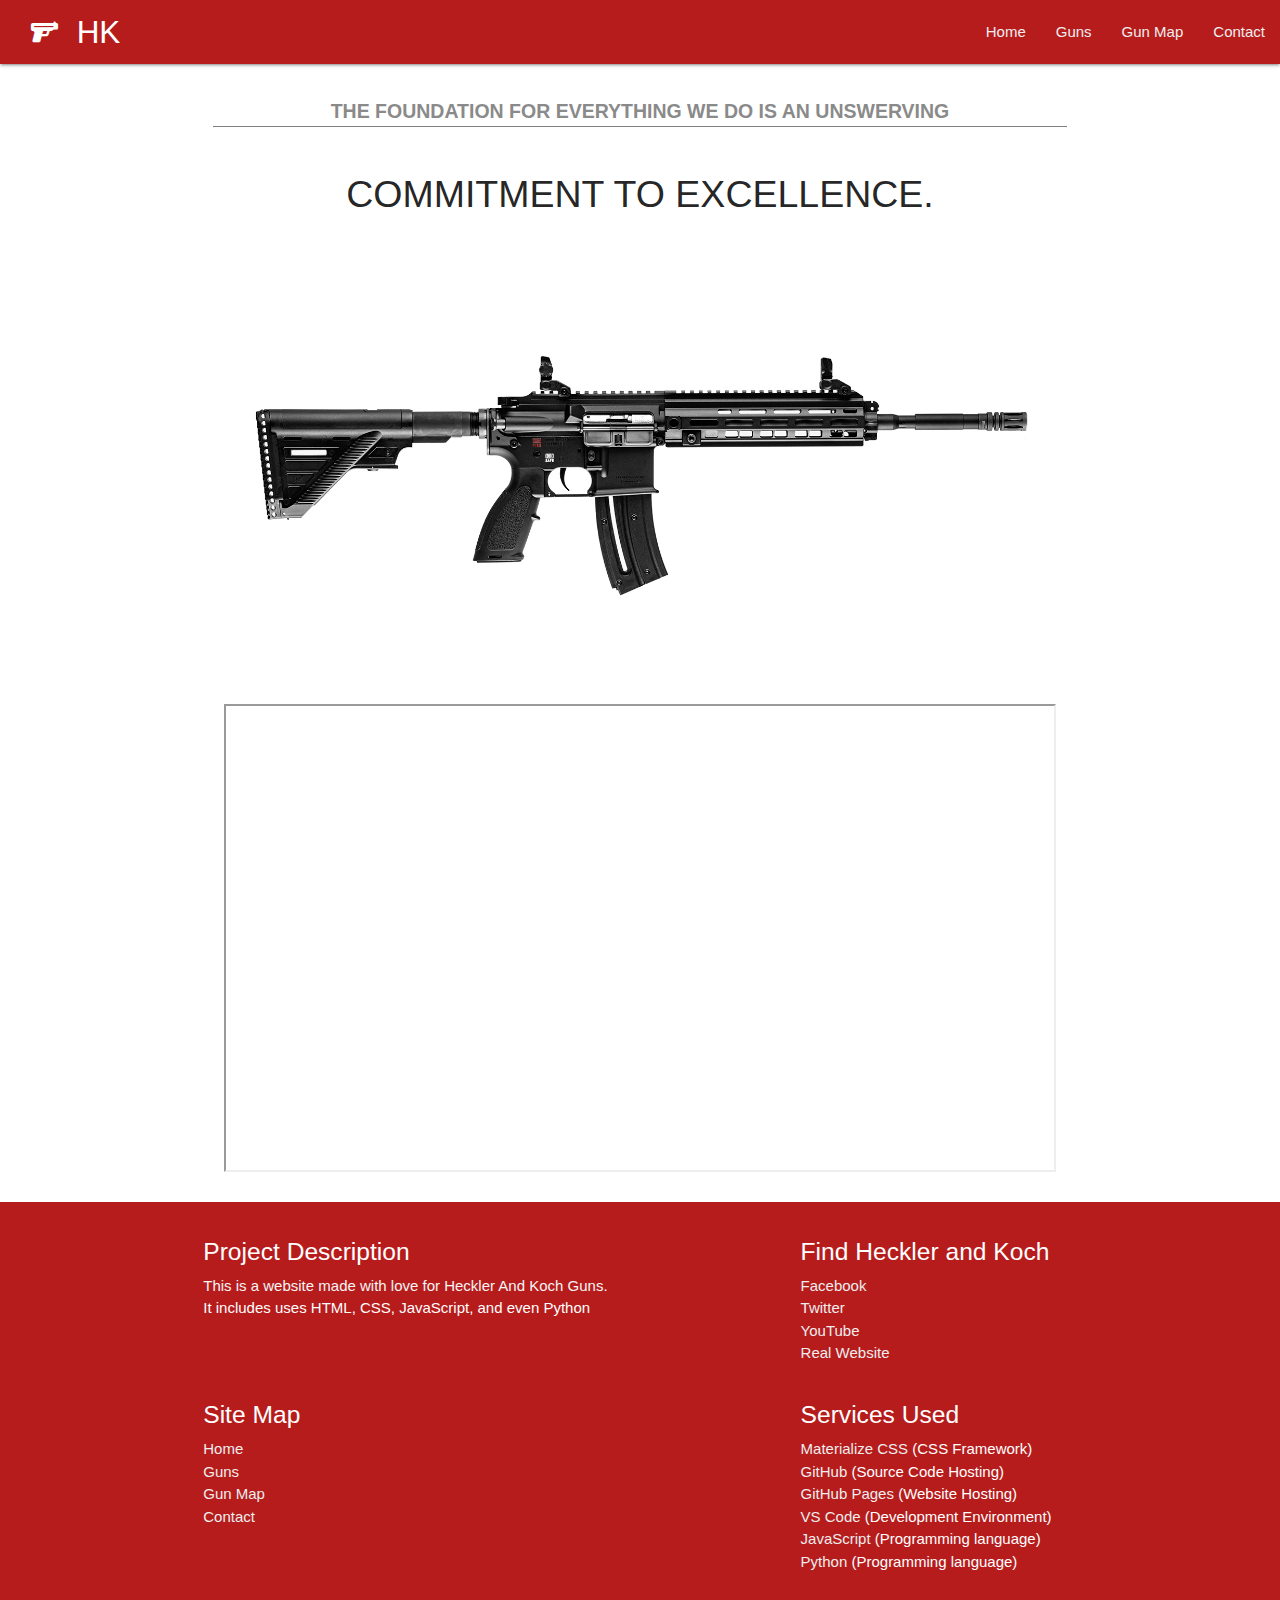
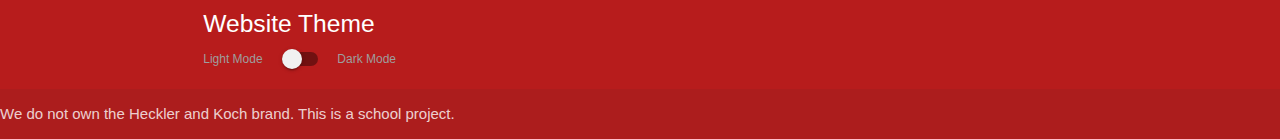
<file: docs/index.html>
<!DOCTYPE html>
<html lang="en">

  <head>
    <!-- Tab Details -->
    <title>HK Project</title>
    <link rel="shortcut icon" href="./images/hkmp5.png" type="image/x-icon">

    <!-- Meta -->
    <meta name="viewport" content="width=device-width, initial-scale=1.0">
    <meta charset="UTF-8">

    <!-- Stylesheets: MaterializeCSS + custom css -->
    <link rel="stylesheet" href="./css/materialize.min.css">
    <link rel="stylesheet" href="./css/index.css">

    <!-- Icons: Material + FontAwesome -->
    <link rel="stylesheet" href="https://fonts.googleapis.com/icon?family=Material+Icons">
    <link rel="stylesheet" href="https://cdnjs.cloudflare.com/ajax/libs/font-awesome/6.0.0/css/all.min.css" 
      integrity="sha512-9usAa10IRO0HhonpyAIVpjrylPvoDwiPUiKdWk5t3PyolY1cOd4DSE0Ga+ri4AuTroPR5aQvXU9xC6qOPnzFeg==" 
      crossorigin="anonymous" 
      referrerpolicy="no-referrer" />
    
  </head>
  
  <body class="light-bg">
    
    <header>

      <div class="navbar-fixed">
        <nav>
          <div class="nav-wrapper red darken-4">
            <div class="logo_adjust">
              <a href="#" class="brand-logo"> 
                <div class="container">
                  <div class="row">
                    <div class="col s6"><i class="fa-solid fa-gun"></i></div>
                    <div class="col s6">
                      <p>HK</p>
                    </div>
                  </div>
                </div>
              </a>
            </div>
            <a href="#" data-target="mobile-sidenav" class="sidenav-trigger"><i class="material-icons">menu</i></a>
            <ul class="right hide-on-med-and-down" id="main-navlist"></ul>
          </div>
        </nav>
      </div>
    
      <ul class="sidenav" id="mobile-sidenav"></ul>
    </header>

    <main class="mgn-2em">
      <div class="container">

        <div class="row">
          <div class="subtitle col s12">
            THE FOUNDATION FOR EVERYTHING WE DO IS AN UNSWERVING
          </div>
          <div class="title col s12">
            <h1>COMMITMENT TO EXCELLENCE.</h1>
          </div>
        </div>  

        <div class="row">
          <div class="col s12">
            <img src="./images/hkguns/HK416 .22 LR Rifle.jpg"
            alt="maingun"
            class="responsive-img"
            >
          </div>
        </div>

        <div class="row">
          <div class="col s12">
            <div class="video-container">
              <iframe
                width="600"
                height="600"
                src="//www.youtube.com/embed/pbImvaiXGFU"
                title="YouTube video player"
                allow="accelerometer; autoplay; clipboard-write; encrypted-media; gyroscope; picture-in-picture"
                allowfullscreen></iframe>
            </div>
          </div>
        </div>

      </div>
    </main>
    
    <footer class="page-footer red darken-4">
      <div class="container">
        <div class="row">

          <div class="col l6 s12">
            <h5 class="white-text">Project Description</h5>
            <p class="grey-text text-lighten-4"> This is a website made with love for Heckler And Koch Guns.</p>
            <p> It includes uses HTML, CSS, JavaScript, and even Python </p>
          </div>

          <div class="col l4 offset-l2 s12">
            <h5 class="white-text">Find Heckler and Koch</h5>
            <ul>
              <li><a class="grey-text text-lighten-3" href="https://www.facebook.com/hecklerandkoch/" target="_blank">Facebook</a></li>
              <li><a class="grey-text text-lighten-3" href="https://twitter.com/HecklerAndKoch" target="_blank">Twitter</a></li>
              <li><a class="grey-text text-lighten-3" href="https://www.youtube.com/user/HecklerKochTV" target="_blank">YouTube</a></li>
              <li><a class="grey-text text-lighten-3" href="https://www.heckler-koch.com/en.html">Real Website</a></li>
            </ul>
          </div>

        </div>

        <div class="row">
          <div class="col l6 s12">
            <h5 class="white-text">Site Map</h5>
            <ul id="footer-sitemap"></ul>
          </div>
          <div class="col l4 offset-l2 s12">
            <h5 class="white-text">Services Used</h5>
            <ul>
              <li>
                <a href="https://materializecss.com/" class="grey-text text-lighten-3">Materialize CSS</a> (CSS Framework)
              </li>
              <li>
                <a href="https://github.com/" class="grey-text text-lighten-3">GitHub</a> (Source Code Hosting)
              </li>
              <li>
                <a href="https://pages.github.com/" class="grey-text text-lighten-3">GitHub Pages</a> (Website Hosting)
              </li>
              <li>
                <a href="https://code.visualstudio.com/" class="grey-text text-lighten-3">VS Code</a> (Development Environment)
              </li>
              <li>
                <a href="https://www.javascript.com/" class="grey-text text-lighten-3">JavaScript</a> (Programming language)
              </li>
              <li>
                <a href="https://www.python.org/" class="grey-text text-lighten-3">Python</a> (Programming language)
              </li>
            </ul>
          </div>
        </div>

        <div class="row">
          <div class="col l6 s12">
            <h5 class="white-text">Website Theme</h5>
            <div class="switch">
              <label class="clr-white">
                Light Mode
                <input type="checkbox" id="site_darkmodetoggle">
                <span class="lever"></span>
                Dark Mode
              </label>
            </div>
          </div>
          
        </div>
      </div>
      <div class="footer-copyright">
        We do not own the Heckler and Koch brand. This is a school project.
      </div>
    </footer>

    <!-- Put the scripts in the bottom of Body to increase load time or something. -->
    <script src="./js/materialize.min.js" type="text/javascript"></script>
    <script src="./js/index.min.js" type="text/javascript"></script>
  </body>
</html>
</file>
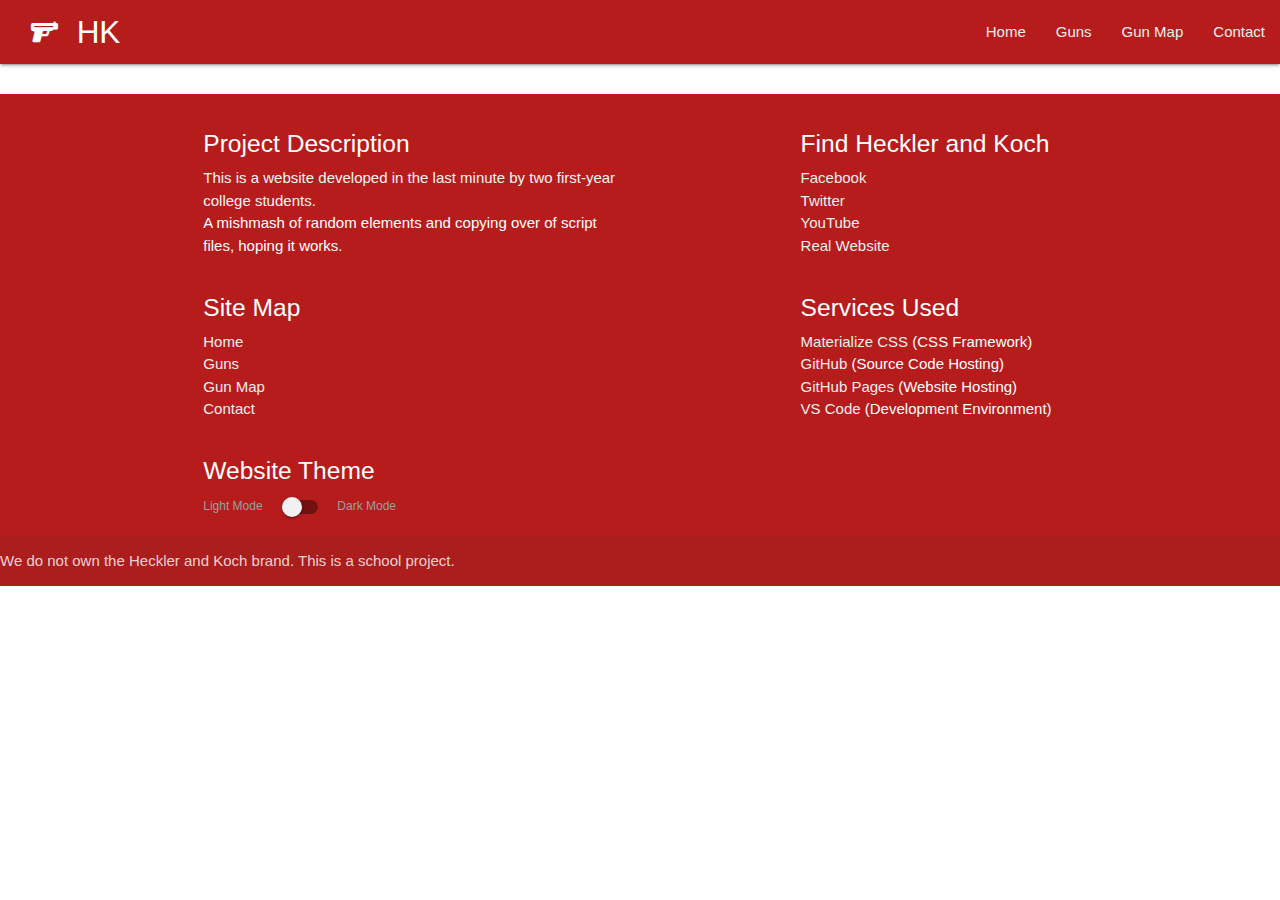
<file: docs/_template.html>
<!DOCTYPE html>
<html lang="en">
    <head>
        <!-- Tab Details -->
        <title>HK Project</title>
        <link rel="shortcut icon" href="./images/hkmp5.png" type="image/x-icon">

        <!-- Meta -->
        <meta name="viewport" content="width=device-width, initial-scale=1.0">
        <meta charset="UTF-8">

        <!-- Stylesheets: MaterializeCSS + custom css -->
        <link rel="stylesheet" href="./css/materialize.min.css">
        <link rel="stylesheet" href="./css/index.css">

        <!-- Icons: Material + FontAwesome -->
        <link rel="stylesheet" href="https://fonts.googleapis.com/icon?family=Material+Icons">
        <link rel="stylesheet" href="https://cdnjs.cloudflare.com/ajax/libs/font-awesome/6.0.0/css/all.min.css" 
            integrity="sha512-9usAa10IRO0HhonpyAIVpjrylPvoDwiPUiKdWk5t3PyolY1cOd4DSE0Ga+ri4AuTroPR5aQvXU9xC6qOPnzFeg==" 
            crossorigin="anonymous" 
            referrerpolicy="no-referrer" />
        
    </head>

    <body class="light-bg">

        <header>
            <div class="navbar-fixed">
                <nav>
                    <div class="nav-wrapper red darken-4">
                    <div class="logo_adjust">
                        <a href="#" class="brand-logo"> 
                        <div class="container">
                            <div class="row">

                            <div class="col s6"><i class="fa-solid fa-gun"></i></div>
                            <div class="col s6">
                                <p>HK</p>
                            </div>

                            </div>
                        </div>
                        </a>
                    </div>
                    <a href="#" data-target="mobile-sidenav" class="sidenav-trigger"><i class="material-icons">menu</i></a>
                    <ul class="right hide-on-med-and-down" id="main-navlist"></ul>
                    </div>
                </nav>
            </div>
            
            <ul class="sidenav" id="mobile-sidenav"></ul>
        </header>

        <main class="mgn-2em">

            <!-- Actual Site Content Here -->

        </main>
    
        <footer class="page-footer red darken-4">
            
            <div class="container">
            
                <div class="row">
            
                <div class="col l6 s12">
                    <h5 class="white-text">Project Description</h5>
                    <p class="grey-text text-lighten-4">
                    This is a website developed in the last minute by two first-year college students.
                    </p>
                    <p>
                    A mishmash of random elements and copying over of script files, hoping it works.
                    </p>
                </div>
            
                <div class="col l4 offset-l2 s12">
                    <h5 class="white-text">Find Heckler and Koch</h5>
                    <ul>
                    <li><a class="grey-text text-lighten-3" href="https://www.facebook.com/hecklerandkoch/" target="_blank">Facebook</a></li>
                    <li><a class="grey-text text-lighten-3" href="https://twitter.com/HecklerAndKoch" target="_blank">Twitter</a></li>
                    <li><a class="grey-text text-lighten-3" href="https://www.youtube.com/user/HecklerKochTV" target="_blank">YouTube</a></li>
                    <li><a class="grey-text text-lighten-3" href="https://www.heckler-koch.com/en.html">Real Website</a></li>
                    </ul>
                </div>
            
                </div>
            
                <div class="row">
                <div class="col l6 s12">
                    <h5 class="white-text">Site Map</h5>
                    <ul id="footer-sitemap"></ul>
                </div>
                <div class="col l4 offset-l2 s12">
                    <h5 class="white-text">Services Used</h5>
                    <ul>
                    <li><a href="" class="grey-text text-lighten-3">Materialize CSS</a> (CSS Framework)</li>
                    <li><a href="" class="grey-text text-lighten-3">GitHub</a> (Source Code Hosting)</li>
                    <li><a href="" class="grey-text text-lighten-3">GitHub Pages</a> (Website Hosting)</li>
                    <li><a href="" class="grey-text text-lighten-3">VS Code</a> (Development Environment)</li>
                    </ul>
                </div>
                </div>
            
                <div class="row">
                <div class="col l6 s12">
                    <h5 class="white-text">Website Theme</h5>
                    <div class="switch">
                    <label class="clr-white">
                        Light Mode
                        <input type="checkbox" id="site_darkmodetoggle">
                        <span class="lever"></span>
                        Dark Mode
                    </label>
                    </div>
                </div>
            
                </div>
            
            </div>
            
            <div class="footer-copyright">
            We do not own the Heckler and Koch brand. This is a school project.
            </div>

        </footer>

        <!-- Put the scripts in the bottom of Body to increase load time or something. -->
        <script src="./js/materialize.min.js" type="text/javascript"></script>
        <script src="./js/index.min.js" type="text/javascript"></script>
    </body>
</html>
</file>
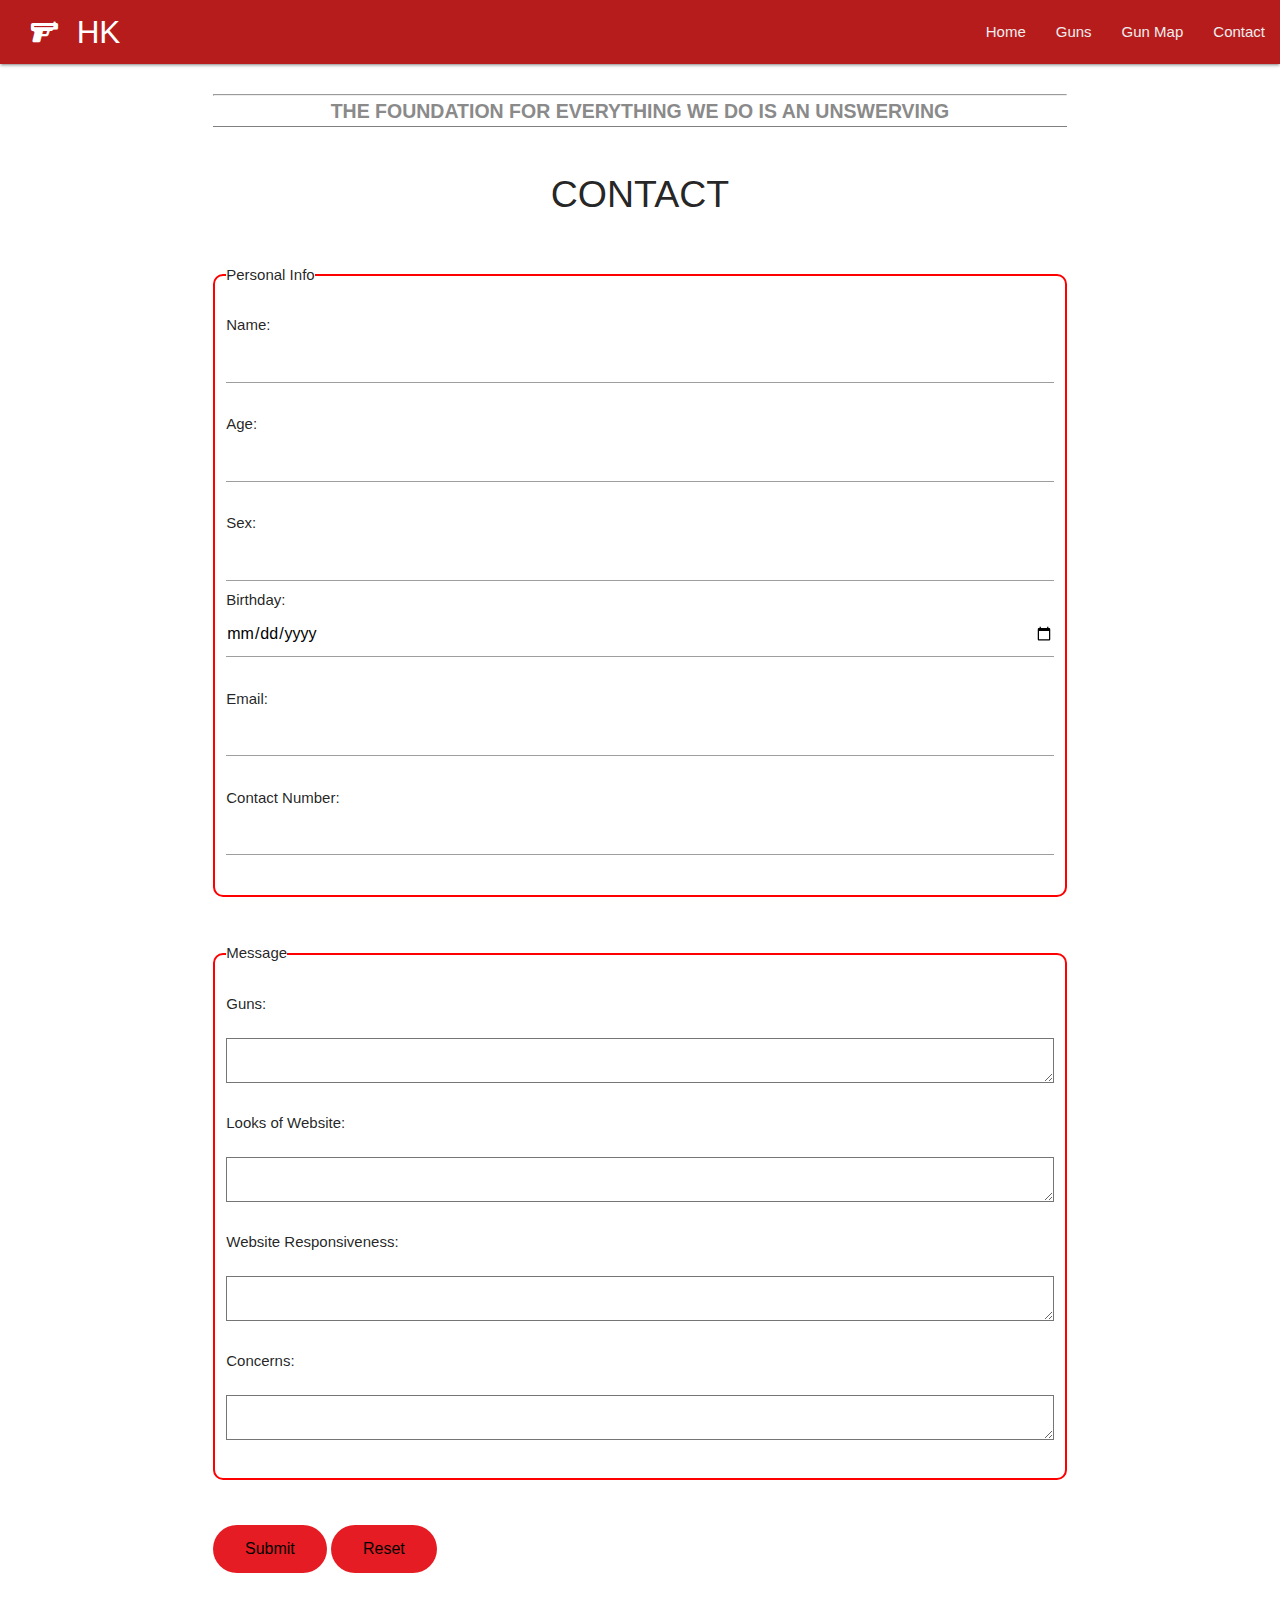
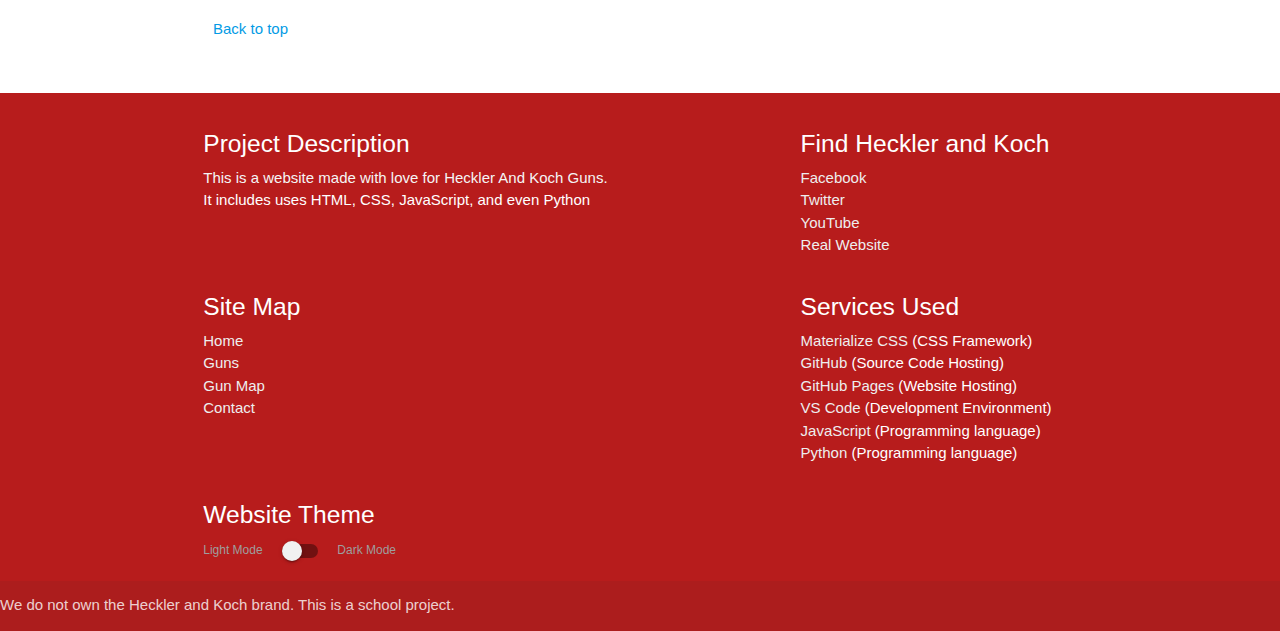
<file: docs/contact.html>
<!DOCTYPE html>
<html lang="en">
  <head>
    <!-- Tab Details -->
    <title>HK Project</title>
    <link rel="shortcut icon" href="./images/hkmp5.png" type="image/x-icon">
    <!-- Meta -->
    <meta name="viewport" content="width=device-width, initial-scale=1.0">
    <meta charset="UTF-8">
    <!-- Stylesheets: MaterializeCSS + custom css -->
    <link rel="stylesheet" href="./css/materialize.min.css">
    <link rel="stylesheet" href="./css/index.css">
    <!-- Icons: Material + FontAwesome -->
    <link rel="stylesheet" href="https://fonts.googleapis.com/icon?family=Material+Icons">
    <link rel="stylesheet" href="https://cdnjs.cloudflare.com/ajax/libs/font-awesome/6.0.0/css/all.min.css" integrity="sha512-9usAa10IRO0HhonpyAIVpjrylPvoDwiPUiKdWk5t3PyolY1cOd4DSE0Ga+ri4AuTroPR5aQvXU9xC6qOPnzFeg==" crossorigin="anonymous" referrerpolicy="no-referrer" />
  </head>
  <body class="light-bg">
    <header>
      <div class="navbar-fixed">
        <nav>
          <div class="nav-wrapper red darken-4">
            <div class="logo_adjust">
              <a href="#" class="brand-logo">
                <div class="container">
                  <div class="row">
                    <div class="col s6">
                      <i class="fa-solid fa-gun"></i>
                    </div>
                    <div class="col s6">
                      <p>HK</p>
                    </div>
                  </div>
                </div>
              </a>
            </div>
            <a href="#" data-target="mobile-sidenav" class="sidenav-trigger">
              <i class="material-icons">menu</i>
            </a>
            <ul class="right hide-on-med-and-down" id="main-navlist"></ul>
          </div>
        </nav>
      </div>
      <ul class="sidenav" id="mobile-sidenav"></ul>
    </header>
    <main class="mgn-2em">
      <div class="container">
        <div class="row">
          <div class="subtitle col s12"> THE FOUNDATION FOR EVERYTHING WE DO IS AN UNSWERVING </div>
          <div class="title col s12">
            <h1>CONTACT</h1>
            <br>
          </div>
          <div class="form">
            <hr />
            <form method="post" action="" autocomplete="on">
              <br />
              <br />
              <div class="textinfo">
                <br />
                <br />
                <fieldset>
                  <legend align=left>Personal Info</legend>
                  <br /> Name: <input type=text name="pangalan" size=15 maxlength=20>
                  <br />
                  <br /> Age: <input type=text name="pangalan" size=2 maxlength=3>
                  <br />
                  <br /> Sex: <input type=text name="sex">
                  <br /> Birthday: <input type=date name="bday">
                  <br />
                  <br /> Email: <input type=email name="email" rows="4" cols="100" maxlength=100>
                  <br />
                  <br /> Contact Number: <input type=text name="contactnumber">
                  <br />
                  <br />
                </fieldset>
                <br />
                <br />
                <fieldset>
                  <legend align=left>Message</legend>
                  <br /> Guns: <br />
                  <br />
                  <textarea rows=20 cols=100 id="suggest"></textarea>
                  <br />
                  <br /> Looks of Website: <br />
                  <br />
                  <textarea rows=20 cols=100 id="suggest"></textarea>
                  <br />
                  <br /> Website Responsiveness: <br />
                  <br />
                  <textarea rows=20 cols=100 id="suggest"></textarea>
                  <br />
                  <br /> Concerns: <br />
                  <br />
                  <textarea rows=20 cols=100 id="suggest"></textarea>
                  <br />
                  <br />
                </fieldset>
                <br />
                <br />
                <input class="button" type=submit value=Submit>
                <input class="button" type=reset value=Reset>
            </form>
            <br />
            <br />
            <br />
            <a href="#top">Back to top</a>
          </div>
          <br>
        </div>
    </main>
    <footer class="page-footer red darken-4">
      <div class="container">
        <div class="row">
          <div class="col l6 s12">
            <h5 class="white-text">Project Description</h5>
            <p class="grey-text text-lighten-4"> This is a website made with love for Heckler And Koch Guns.</p>
            <p> It includes uses HTML, CSS, JavaScript, and even Python </p>
          </div>
          <div class="col l4 offset-l2 s12">
            <h5 class="white-text">Find Heckler and Koch</h5>
            <ul>
              <li>
                <a class="grey-text text-lighten-3" href="https://www.facebook.com/hecklerandkoch/" target="_blank">Facebook</a>
              </li>
              <li>
                <a class="grey-text text-lighten-3" href="https://twitter.com/HecklerAndKoch" target="_blank">Twitter</a>
              </li>
              <li>
                <a class="grey-text text-lighten-3" href="https://www.youtube.com/user/HecklerKochTV" target="_blank">YouTube</a>
              </li>
              <li>
                <a class="grey-text text-lighten-3" href="https://www.heckler-koch.com/en.html">Real Website</a>
              </li>
            </ul>
          </div>
        </div>
        <div class="row">
          <div class="col l6 s12">
            <h5 class="white-text">Site Map</h5>
            <ul id="footer-sitemap"></ul>
          </div>
          <div class="col l4 offset-l2 s12">
            <h5 class="white-text">Services Used</h5>
            <ul>
              <li>
                <a href="https://materializecss.com/" class="grey-text text-lighten-3">Materialize CSS</a> (CSS Framework)
              </li>
              <li>
                <a href="https://github.com/" class="grey-text text-lighten-3">GitHub</a> (Source Code Hosting)
              </li>
              <li>
                <a href="https://pages.github.com/" class="grey-text text-lighten-3">GitHub Pages</a> (Website Hosting)
              </li>
              <li>
                <a href="https://code.visualstudio.com/" class="grey-text text-lighten-3">VS Code</a> (Development Environment)
              </li>
              <li>
                <a href="https://www.javascript.com/" class="grey-text text-lighten-3">JavaScript</a> (Programming language)
              </li>
              <li>
                <a href="https://www.python.org/" class="grey-text text-lighten-3">Python</a> (Programming language)
              </li>
            </ul>
          </div>
        </div>
        <div class="row">
          <div class="col l6 s12">
            <h5 class="white-text">Website Theme</h5>
            <div class="switch">
              <label class="clr-white"> Light Mode <input type="checkbox" id="site_darkmodetoggle">
                <span class="lever"></span> Dark Mode </label>
            </div>
          </div>
        </div>
      </div>
      <div class="footer-copyright"> We do not own the Heckler and Koch brand. This is a school project. </div>
    </footer>
    <!-- Put the scripts in the bottom of Body to increase load time or something. -->
    <script src="./js/materialize.min.js" type="text/javascript"></script>
    <script src="./js/index.min.js" type="text/javascript"></script>
  </body>
</html>
</file>
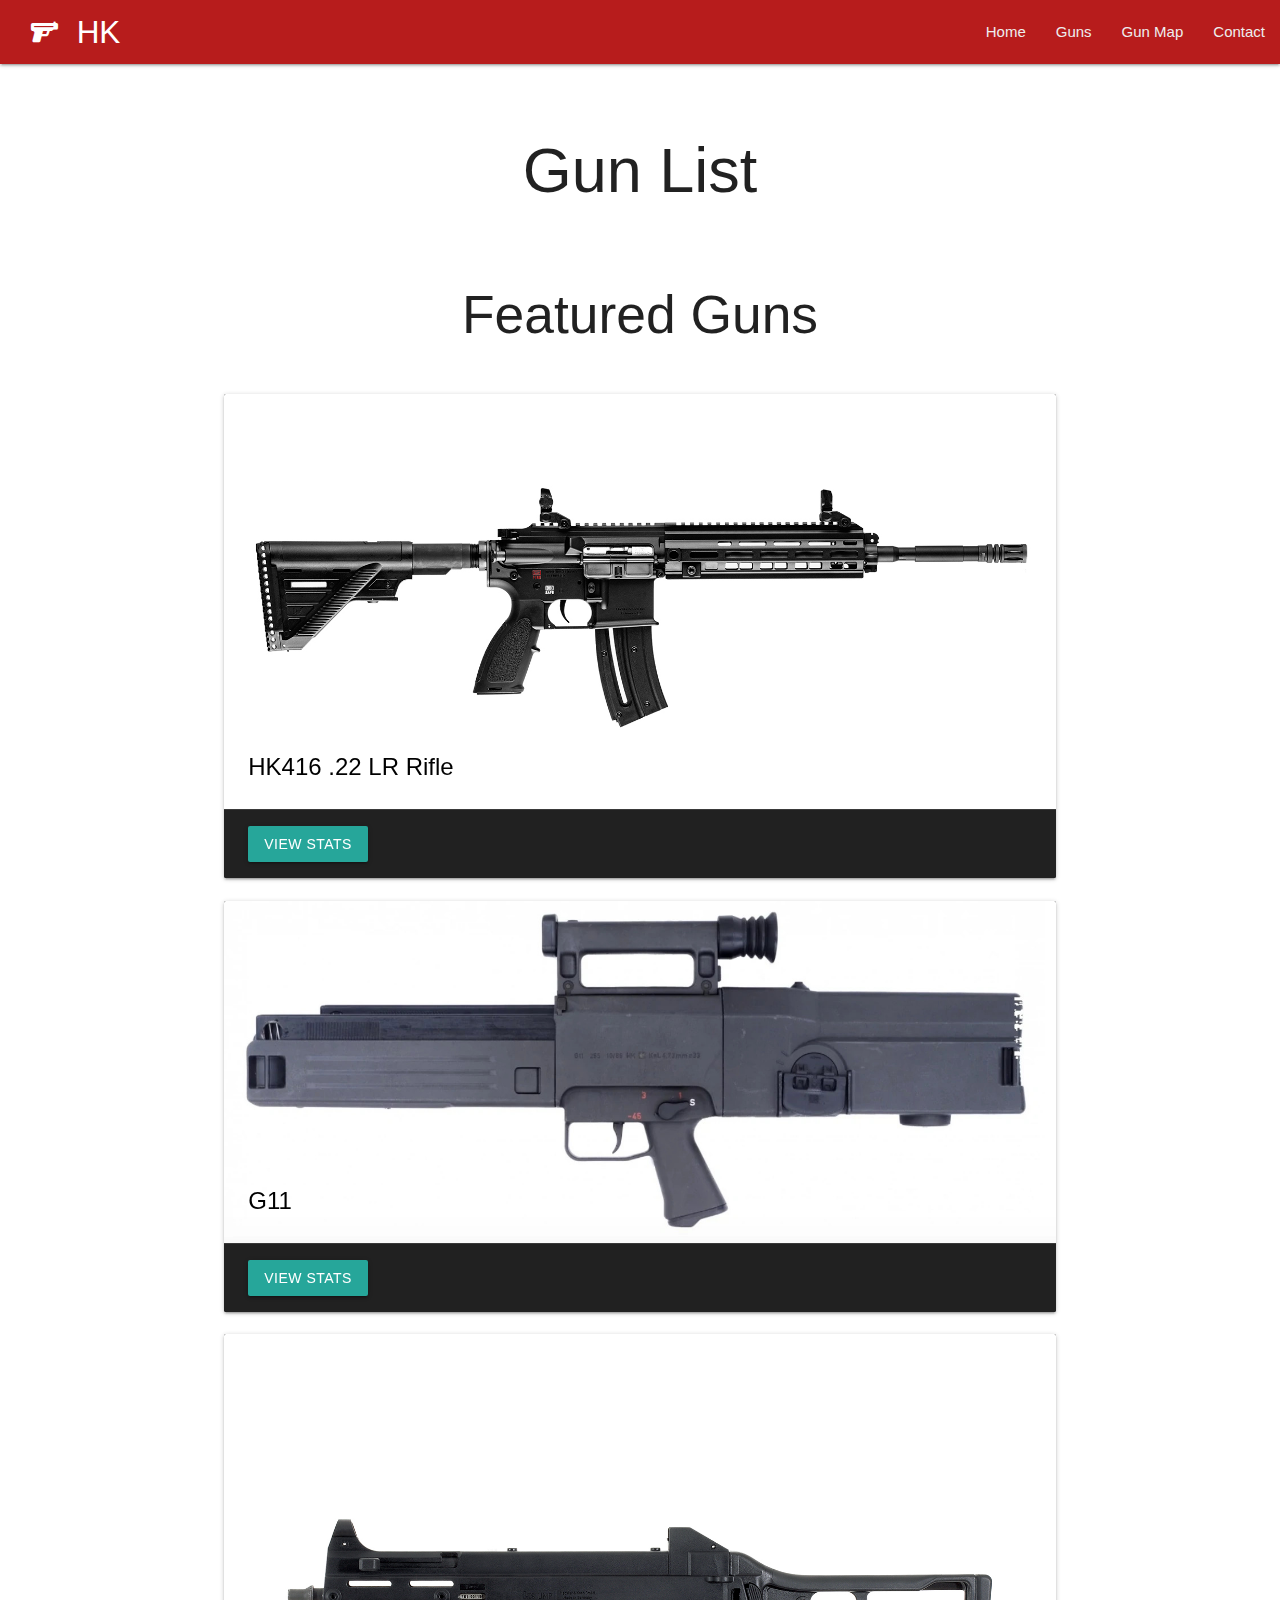
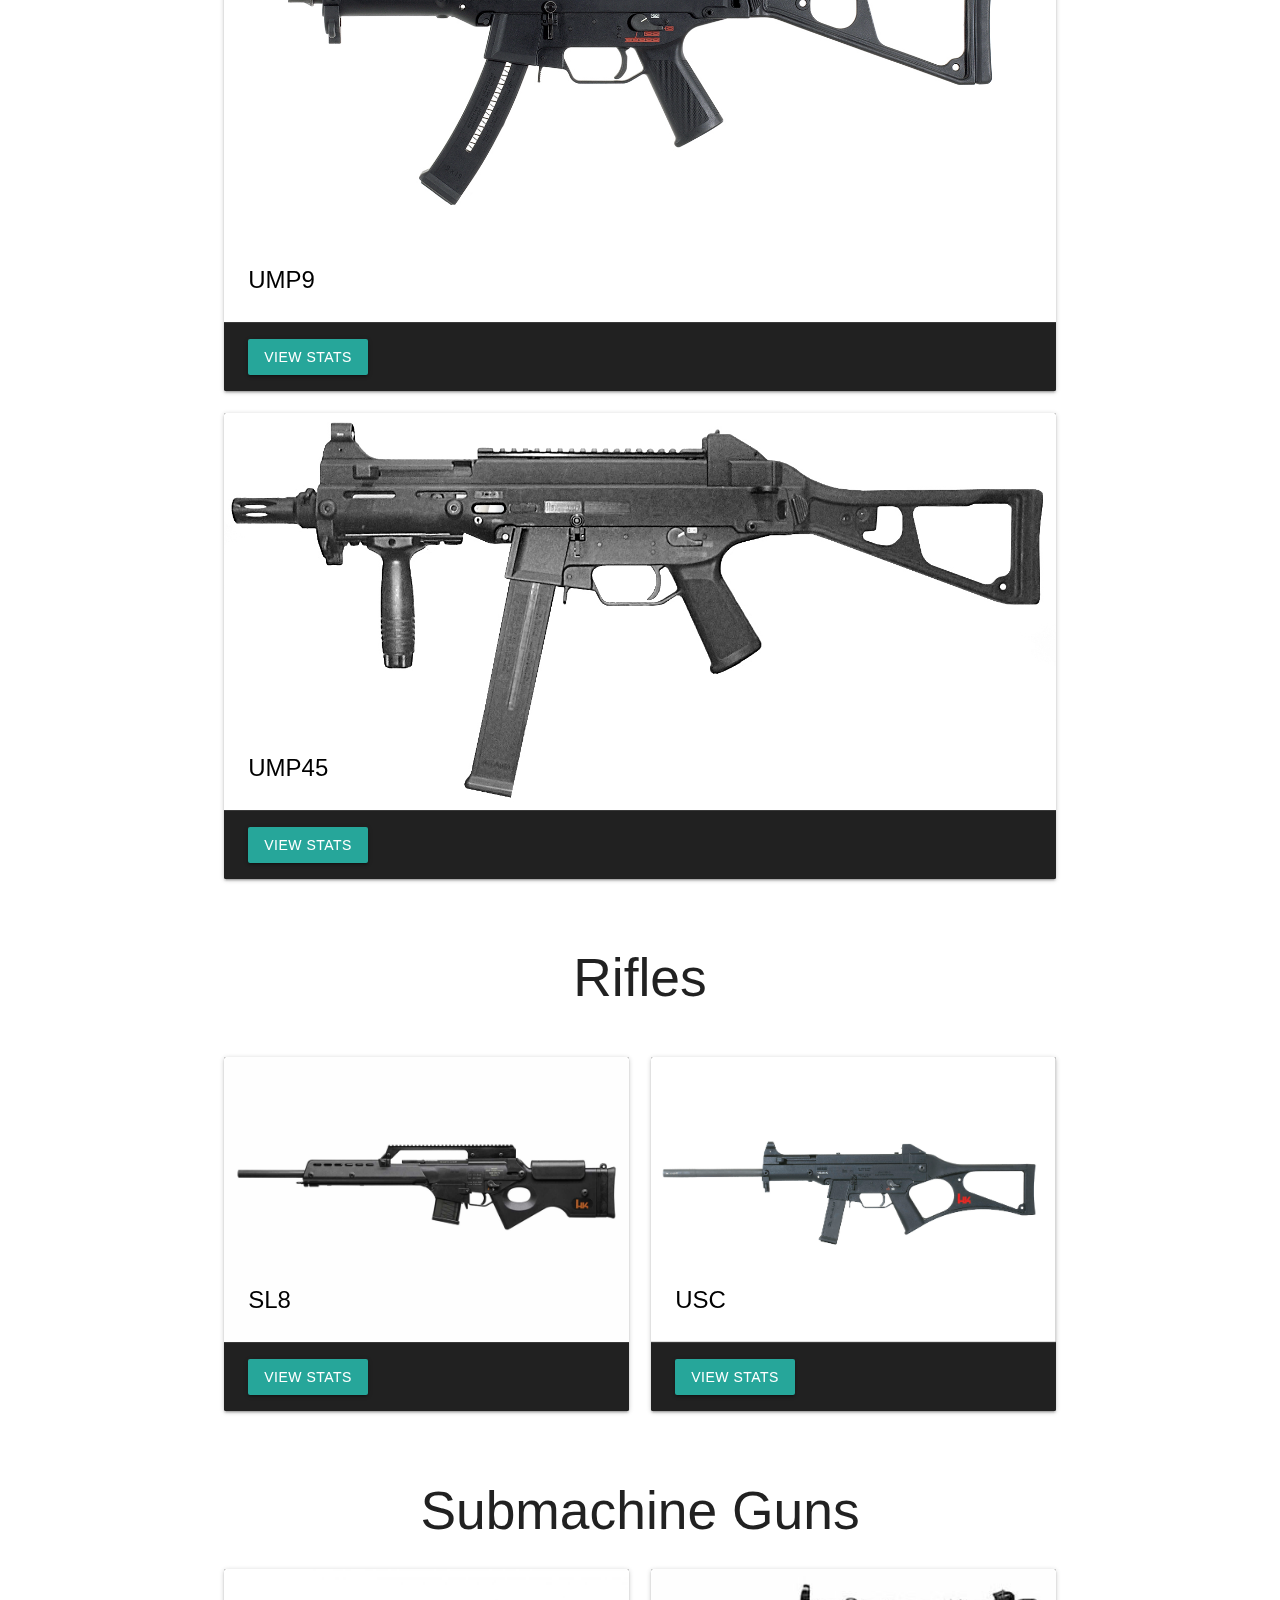
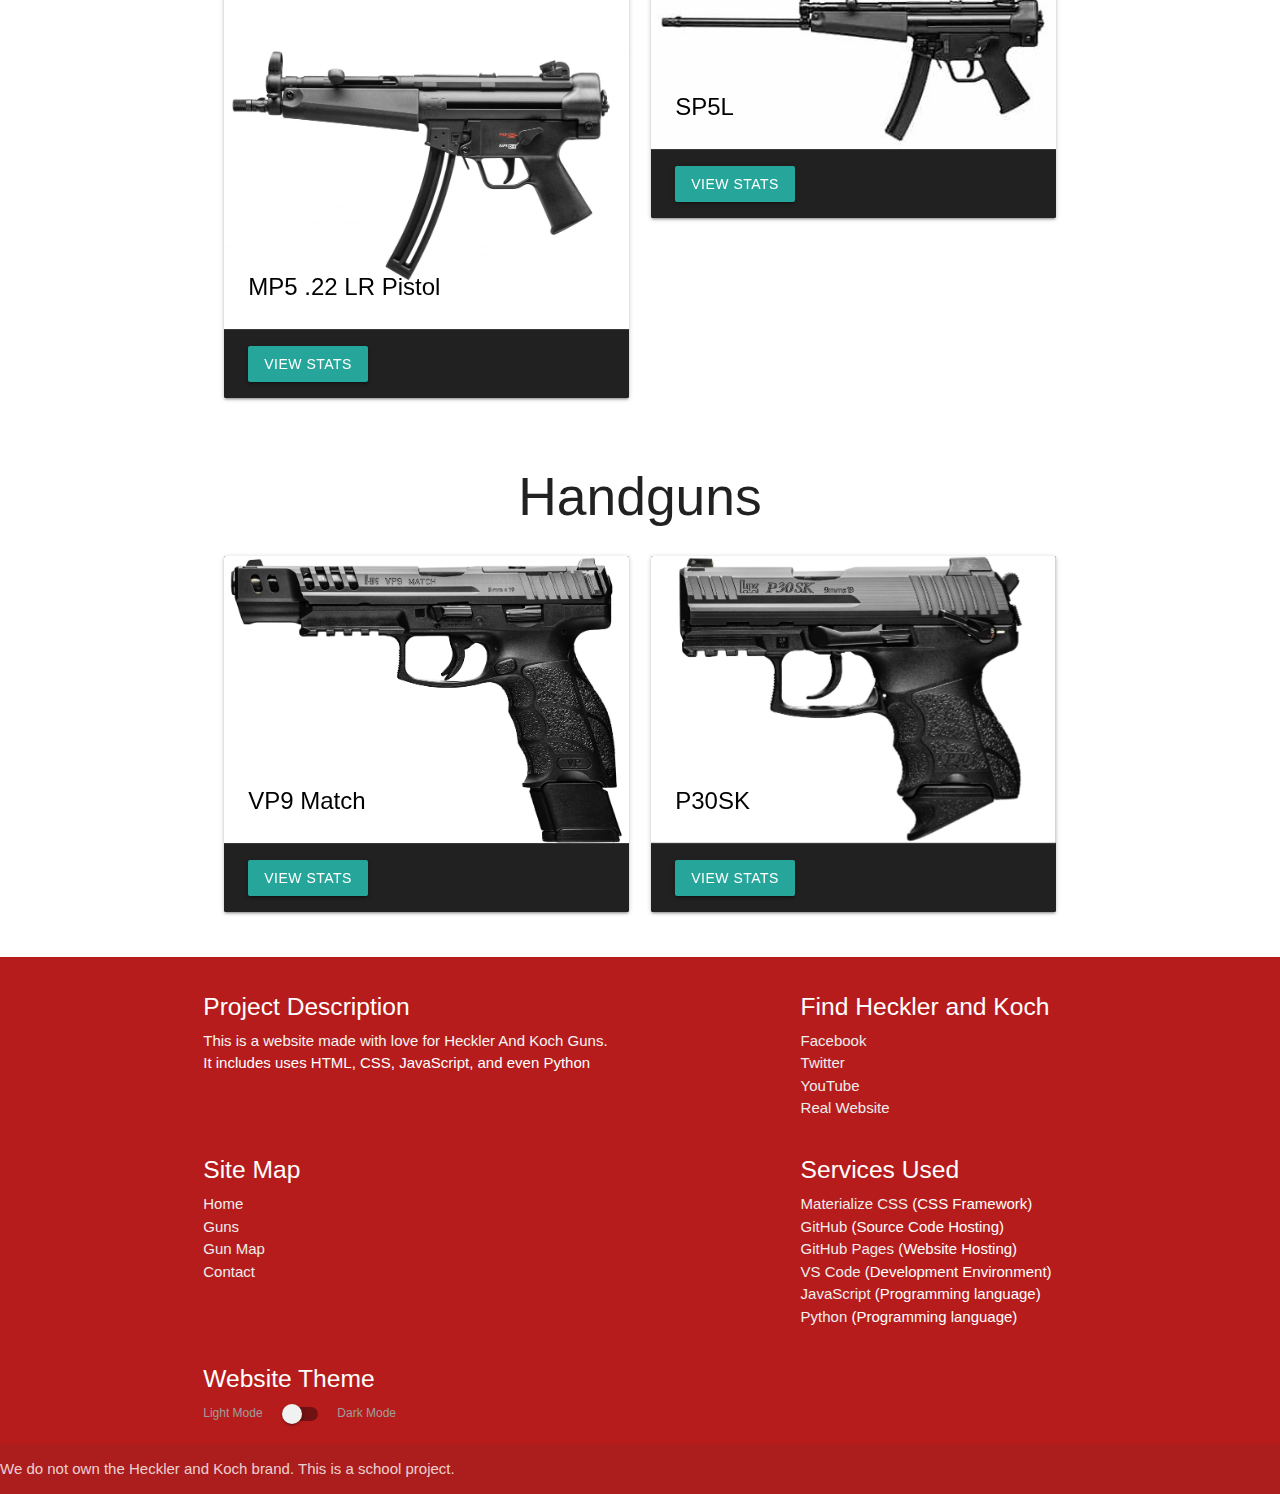
<file: docs/guns.html>
<!DOCTYPE html>
<html lang="en">
    <head>
        <!-- Tab Details -->
        <title>HK Project</title>
        <link rel="shortcut icon" href="./images/hkmp5.png" type="image/x-icon">

        <!-- Meta -->
        <meta name="viewport" content="width=device-width, initial-scale=1.0">
        <meta charset="UTF-8">

        <!-- Stylesheets: MaterializeCSS + custom css -->
        <link rel="stylesheet" href="./css/materialize.min.css">
        <link rel="stylesheet" href="./css/index.css">

        <!-- Icons: Material + FontAwesome -->
        <link rel="stylesheet" href="https://fonts.googleapis.com/icon?family=Material+Icons">
        <link rel="stylesheet" href="https://cdnjs.cloudflare.com/ajax/libs/font-awesome/6.0.0/css/all.min.css" 
            integrity="sha512-9usAa10IRO0HhonpyAIVpjrylPvoDwiPUiKdWk5t3PyolY1cOd4DSE0Ga+ri4AuTroPR5aQvXU9xC6qOPnzFeg==" 
            crossorigin="anonymous" 
            referrerpolicy="no-referrer" />
        
    </head>

    <body class="light-bg">

        <header>
            <div class="navbar-fixed">
                <nav>
                    <div class="nav-wrapper red darken-4">
                    <div class="logo_adjust">
                        <a href="#" class="brand-logo"> 
                        <div class="container">
                            <div class="row">

                            <div class="col s6"><i class="fa-solid fa-gun"></i></div>
                            <div class="col s6">
                                <p>HK</p>
                            </div>

                            </div>
                        </div>
                        </a>
                    </div>
                    <a href="#" data-target="mobile-sidenav" class="sidenav-trigger"><i class="material-icons">menu</i></a>
                    <ul class="right hide-on-med-and-down" id="main-navlist"></ul>
                    </div>
                </nav>
            </div>
            
            <ul class="sidenav" id="mobile-sidenav"></ul>
        </header>

        <main class="mgn-2em" id="main_guns">

            <!-- Actual Site Content Here -->

            <!-- Gun Stats Modal -->
            <div id="gunListModal" class="modal black-text">
                <div class="modal-content">
                    <table class="responsive">
                        <caption>Showing Gun Stats for: </caption>
                        <thead>
                            <tr>
                                <th>temp</th>
                            </tr>
                        </thead>
                        <tbody>
                        </tbody>
                    </table>
                </div>
                <div class="modal-footer">
                    <a href="javascript:void(0)" class="modal-close waves-effect btn-flat">Close</a>
                </div>
            </div>

            <!-- Main Title -->
            <div class="container">
                <div class="row">
                    <div class="col s12 m12 l12 center">
                        <h1>Gun List</h1>
                    </div>
                </div>
            </div>

            <!-- Featured Guns -->
            <div class="container">

                <div class="row">
                    <div class="col s12 m12 l12 center">
                        <h2>Featured Guns</h2>
                    </div>
                </div>

                <div class="row">

                    <div class="col s12">
                      <div class="card grey darken-4">
                        <div class="card-image">
                          <img src="./images/hkguns/HK416 .22 LR Rifle.jpg" alt="416" class="materialboxed">
                          <span class="card-title black-text">HK416 .22 LR Rifle</span>
                        </div>
                        <div class="card-action">
                            <a href="#gunListModal" class="stat-trigger waves-effect btn modal-trigger">View Stats</a>
                        </div>
                      </div>
                    </div>
                    
                    <div class="col s12">
                        <div class="card grey darken-4">

                          <div class="card-image">
                            <img src="./images/hkguns/G11.jpg" alt="g11" class="materialboxed">
                            <span class="card-title black-text">G11</span>
                          </div>
                          <div class="card-action">
                            <a href="#gunListModal" class="stat-trigger waves-effect btn modal-trigger">View Stats</a>
                          </div>

                        </div>
                    </div>

                    <div class="col s12">
                        <div class="card grey darken-4">

                          <div class="card-image">
                            <img src="./images/hkguns/UMP9.jpg" alt="ump9" class="materialboxed">
                            <span class="card-title black-text">UMP9</span>
                          </div>
                          <div class="card-action">
                            <a href="#gunListModal" class="stat-trigger waves-effect btn modal-trigger">View Stats</a>
                          </div>

                        </div>
                    </div>

                    <div class="col s12">
                        <div class="card grey darken-4">

                          <div class="card-image">
                            <img src="./images/hkguns/UMP45.jpg" alt="ump45" class="materialboxed">
                            <span class="card-title black-text">UMP45</span>
                          </div>
                          <div class="card-action">
                            <a href="#gunListModal" class="stat-trigger waves-effect btn modal-trigger">View Stats</a>
                          </div>

                        </div>
                    </div>

                </div>

            </div>

            <!-- Rifles -->
            <div class="container">
                <div class="row">
                    <div class="col s12 m12 l12 center">
                        <h2>Rifles</h2>
                    </div>
                </div>

                <!-- Cards here -->

                <div class="row">
                    <div class="col s12 m6">
                        <div class="card grey darken-4">

                          <div class="card-image">
                            <img src="./images/hkguns/SL8.jpg" alt="sl8" class="materialboxed">
                            <span class="card-title black-text">SL8</span>
                          </div>
                          <div class="card-action">
                            <a href="#gunListModal" class="stat-trigger waves-effect btn modal-trigger">View Stats</a>
                          </div>

                        </div>
                    </div>

                    <div class="col s12 m6">
                        <div class="card grey darken-4">

                          <div class="card-image">
                            <img src="./images/hkguns/USC.jpg" alt="usc" class="materialboxed">
                            <span class="card-title black-text">USC</span>
                          </div>
                          <div class="card-action">
                            <a href="#gunListModal" class="stat-trigger waves-effect btn modal-trigger">View Stats</a>
                          </div>

                        </div>
                    </div>
                </div>
            </div>

             <!-- SMGs -->
             <div class="container">
                <div class="row">
                    <div class="col s12 m12 l12 center">
                        <h2>Submachine Guns</h2>
                    </div>
                    <div class="col s12 m6">
                        <div class="card grey darken-4">
                          <div class="card-image">
                            <img src="./images/hkguns/MP5 .22 LR Pistol.jpg" alt="416" class="materialboxed">
                            <span class="card-title black-text">MP5 .22 LR Pistol</span>
                          </div>
                          <div class="card-action">
                              <a href="#gunListModal" class="stat-trigger waves-effect btn modal-trigger">View Stats</a>
                          </div>
                        </div>
                      </div>
                      <div class="col s12 m6">
                        <div class="card grey darken-4">
                          <div class="card-image">
                            <img src="./images/hkguns/SP5L.jpg" alt="416" class="materialboxed">
                            <span class="card-title black-text">SP5L</span>
                          </div>
                          <div class="card-action">
                              <a href="#gunListModal" class="stat-trigger waves-effect btn modal-trigger">View Stats</a>
                          </div>
                        </div>
                      </div>
                </div>

                <!-- Cards here -->
            </div>

             <!-- HGs -->
             <div class="container">
                <div class="row">
                    <div class="col s12 m12 l12 center">
                        <h2>Handguns</h2>
                    </div>
                      <div class="col s12 m6">
                        <div class="card grey darken-4">
                          <div class="card-image">
                            <img src="./images/hkguns/VP9 Match.jpg" alt="416" class="materialboxed">
                            <span class="card-title black-text">VP9 Match</span>
                          </div>
                          <div class="card-action">
                              <a href="#gunListModal" class="stat-trigger waves-effect btn modal-trigger">View Stats</a>
                          </div>
                        </div>
                      </div>
                      <div class="col s12 m6">
                        <div class="card grey darken-4">
                          <div class="card-image">
                            <img src="./images/hkguns/P30SK.jpg" alt="416" class="materialboxed">
                            <span class="card-title black-text">P30SK</span>
                          </div>
                          <div class="card-action">
                              <a href="#gunListModal" class="stat-trigger waves-effect btn modal-trigger">View Stats</a>
                          </div>
                        </div>
                      </div>
                </div>

                <!-- Cards here -->
            </div>

        </main>
    
        <footer class="page-footer red darken-4">
            
            <div class="container">
            
                <div class="row">
            
                <div class="col l6 s12">
                    <h5 class="white-text">Project Description</h5>
                    <p class="grey-text text-lighten-4"> This is a website made with love for Heckler And Koch Guns.</p>
            <p> It includes uses HTML, CSS, JavaScript, and even Python </p>
                </div>
            
                <div class="col l4 offset-l2 s12">
                    <h5 class="white-text">Find Heckler and Koch</h5>
                    <ul>
                    <li><a class="grey-text text-lighten-3" href="https://www.facebook.com/hecklerandkoch/" target="_blank">Facebook</a></li>
                    <li><a class="grey-text text-lighten-3" href="https://twitter.com/HecklerAndKoch" target="_blank">Twitter</a></li>
                    <li><a class="grey-text text-lighten-3" href="https://www.youtube.com/user/HecklerKochTV" target="_blank">YouTube</a></li>
                    <li><a class="grey-text text-lighten-3" href="https://www.heckler-koch.com/en.html">Real Website</a></li>
                    </ul>
                </div>
            
                </div>
            
                <div class="row">
                <div class="col l6 s12">
                    <h5 class="white-text">Site Map</h5>
                    <ul id="footer-sitemap"></ul>
                </div>
                <div class="col l4 offset-l2 s12">
                    <h5 class="white-text">Services Used</h5>
                    <ul>
                        <li>
                            <a href="https://materializecss.com/" class="grey-text text-lighten-3">Materialize CSS</a> (CSS Framework)
                          </li>
                          <li>
                            <a href="https://github.com/" class="grey-text text-lighten-3">GitHub</a> (Source Code Hosting)
                          </li>
                          <li>
                            <a href="https://pages.github.com/" class="grey-text text-lighten-3">GitHub Pages</a> (Website Hosting)
                          </li>
                          <li>
                            <a href="https://code.visualstudio.com/" class="grey-text text-lighten-3">VS Code</a> (Development Environment)
                          </li>
                          <li>
                            <a href="https://www.javascript.com/" class="grey-text text-lighten-3">JavaScript</a> (Programming language)
                          </li>
                          <li>
                            <a href="https://www.python.org/" class="grey-text text-lighten-3">Python</a> (Programming language)
                          </li>
                    </ul>
                </div>
                </div>
            
                <div class="row">
                <div class="col l6 s12">
                    <h5 class="white-text">Website Theme</h5>
                    <div class="switch">
                    <label class="clr-white">
                        Light Mode
                        <input type="checkbox" id="site_darkmodetoggle">
                        <span class="lever"></span>
                        Dark Mode
                    </label>
                    </div>
                </div>
            
                </div>
            
            </div>
            
            <div class="footer-copyright">
            We do not own the Heckler and Koch brand. This is a school project.
            </div>

        </footer>

        <!-- Put the scripts in the bottom of Body to increase load time or something. -->
        <script src="./js/materialize.min.js" type="text/javascript"></script>
        <script src="./js/index.min.js" type="text/javascript"></script>
    </body>
</html>
</file>
<file: docs/css/index.css>
* {
  margin: 0;
}

.mgn-2em {
  margin: 2em;
}

.subtitle {
  border-bottom: 1px solid gray;
  font-size: 1.3rem;
  font-weight: bold;
  text-align: center;
  color: #8a8a8a;
  margin: 0.2rem;
}

.title {
  margin: 0.1rem;
}

.title h1 {
  font-size: 2.5rem;
  text-align: center;
}

.row fieldset {
  border: 2px #F00 solid;
  border-radius: 10px;
}

.row input {
  background-color: #e51c23;
  border: 2px white;
  border-radius: 25px;
  padding: 15px 32px;
  text-decoration: none;
  display: inline-block;
  font-size: 16px;
}

.modal-span {
  background-color: rgba(221, 123, 123, 0.774);
  color: white;
  font-weight: bold;
}
/*# sourceMappingURL=index.css.map */
</file>
